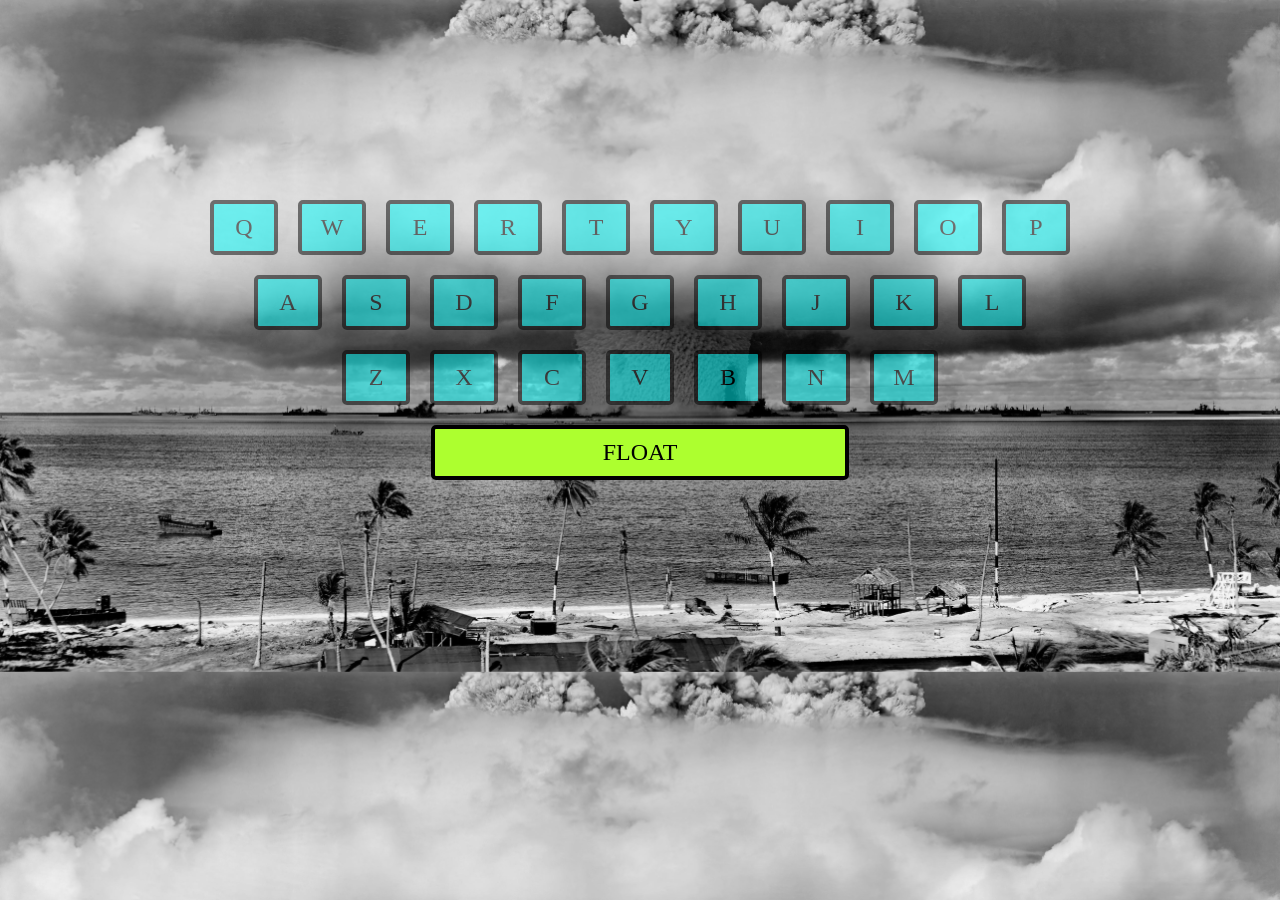
<file: index.html>
<!Doctype HTML>
<head>
    <title> Floating keys</title>
    <link rel="stylesheet" href=floatstyle.css type="text/css">
</head>
<body>
    <div class="container">
    <!--<div id="welcome">Hi there 
    </div>-->
    <div class="center">
        <div class="top-row">
            <div class="key" id="81" letter="q">Q</div>
            <div class="key" id="87" letter="w">W</div>
            <div class="key" id="69" letter="e">E</div>
            <div class="key" id="82" letter="r">R</div>
            <div class="key" id="84" letter="t">T</div>
            <div class="key" id="89" letter="t">Y</div>
            <div class="key" id="85" letter="u">U</div>
            <div class="key" id="73" letter="i">I</div>
            <div class="key" id="79" letter="o">O</div>
            <div class="key" id="80" letter="p">P</div>
        </div>
        <div class="middle-row">
            <div class="key" id="65" letter="a">A</div>
            <div class="key" id="83" letter="s">S</div>
            <div class="key" id="68" letter="d">D</div>
            <div class="key" id="70" letter="f">F</div>
            <div class="key" id="71" letter="g">G</div>
            <div class="key" id="72" letter="h">H</div>
            <div class="key" id="74" letter="j">J</div>
            <div class="key" id="75" letter="k">K</div>
            <div class="key" id="76" letter="l">L</div>
        </div>
        <div class="bottom-row">
            <div class="key" id="90">Z</div>
            <div class="key" id="88">X</div>
            <div class="key" id="67">C</div>
            <div class="key" id="86">V</div>
            <div class="key" id="66">B</div>
            <div class="key" id="78">N</div>
            <div class="key" id="77">M</div>
        </div>
        <div class="switch">
            <div class="space" id="32"><span>FLOAT</span></div>
        </div>
    </div>
    </div>
<script type="text/javascript" src="floating.js"></script>
    
</body>
</file>
